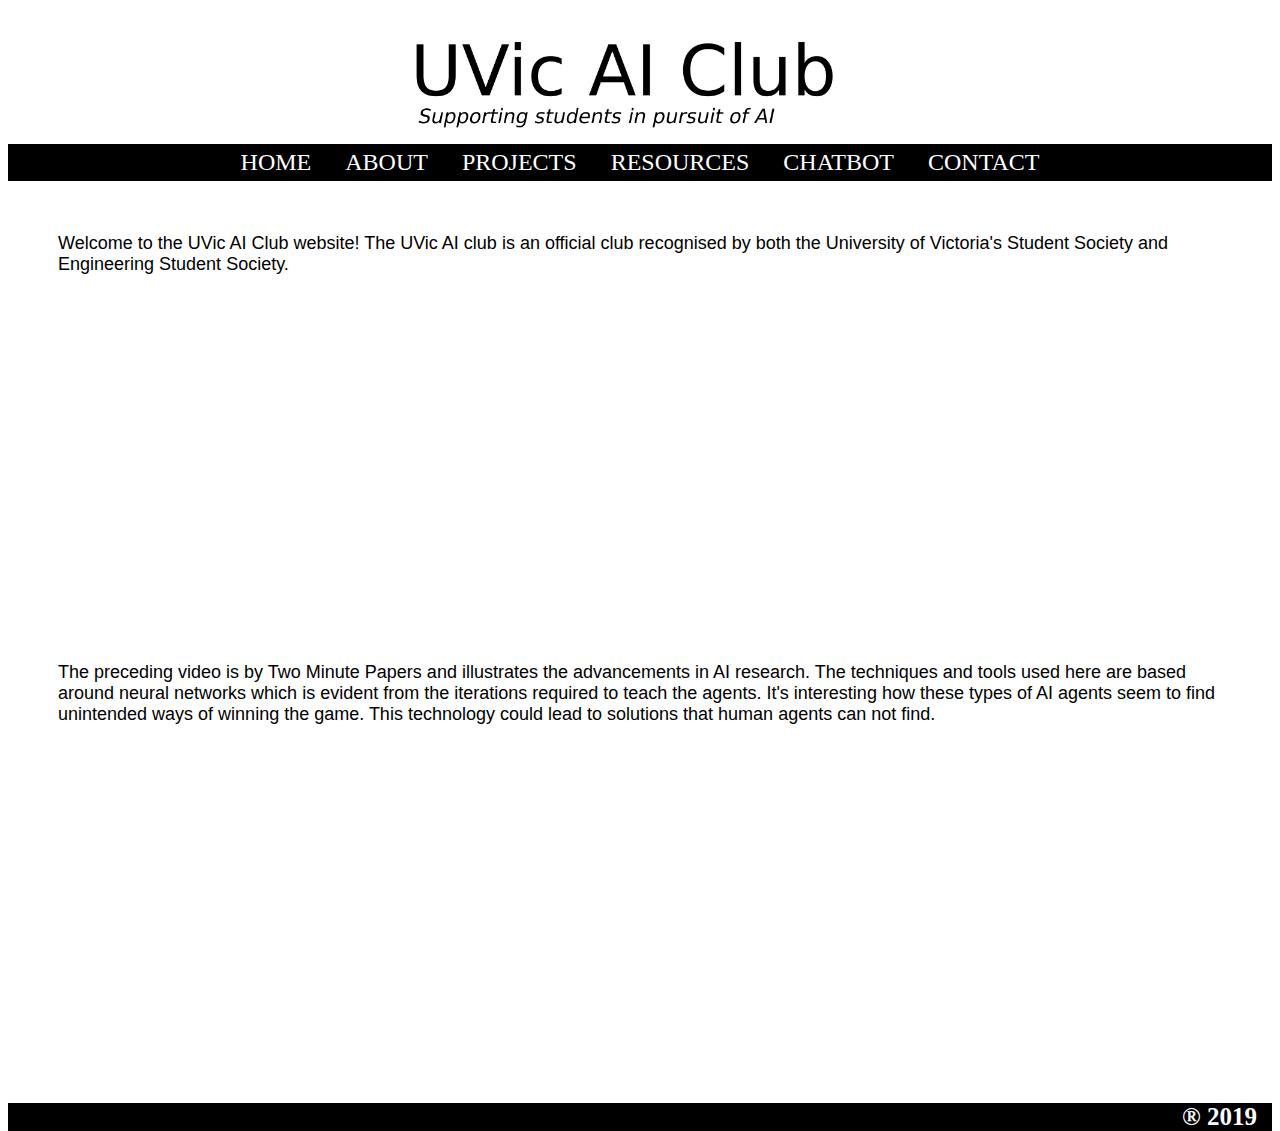
<file: index.html>
<!-- 
index.html 
for the UVic AI Club website.
Created by the UVic AI Club
Sept 2019
-->
<!DOCTYPE HTML>

<html>
	<head>
		<!-- FAVICON CODE -->	
		<link rel="icon" href="favicon.ico" type="image/x-icon" />
		<link rel="shortcut icon" href="favicon.ico" type="image/x-icon" />
    
    	<!--Document parameters -->
    	<meta charset="utf-8">
    	<meta name="keywords" content="UVic, AI, Artificial Intelligence, UVic AI, UVic AI Club, AI Club, UVic Club, University of Victoria, Victoria, Victoria AI, Victoria AI Club, Artificial Intelligence Victoria, Artificial Intelligence Club, UVic Artificial Intelligence, University of Victoria Artificial Intelligence"/>
		<link rel="stylesheet" type="text/css" href="styles/style.css">
		<script defer src="scripts/main.js"></script>

		<title>UVic AI Club</title>
	</head>

	<body>
		<!-- BANNER CODE -->
		<img src="../images/banner.png" class="banner" alt="UVic AI Club"> 
		
		<header>
			<!-- This is the navigation bar -->
			<div class="link_bar">
				<nav>
					<ul>
						<li><a href="index.html">home</a></li>
						<li><a href="/content/about.html">about</a></li>
						<li><a href="/content/projects.html">projects</a></li>
						<li><a href="/content/resources.html">resources</a></li>
						<li><a href="/content/chatbot.html">Chatbot</a></li>
						<li><a href="/content/contact.html">contact</a></li>

					</ul>
				</nav>
			</div>
		</header>
		<main>
		<br>
		<p> Welcome to the UVic AI Club website! The UVic AI club is an official club recognised by both the University of Victoria's Student Society and Engineering Student Society.</p>
		<br>
		<!-- THIS BEGINS THE VIDEO PLAYER -->
		<iframe width="560" height="315" src="https://www.youtube.com/embed/Lu56xVlZ40M" frameborder="0" allow="accelerometer; autoplay; encrypted-media; gyroscope; picture-in-picture" allowfullscreen></iframe>
		<br>
		<p> The preceding video is by Two Minute Papers and illustrates the advancements in AI research. The techniques and tools used here are based around neural networks which is evident from the iterations required to teach the agents. It's interesting how these types of AI agents seem to find unintended ways of winning the game. This technology could lead to solutions that human agents can not find.</p>
		</main>

		<footer>
			<h5>® 2019</h5>
		</footer>
	</body>	
</html>
</file>
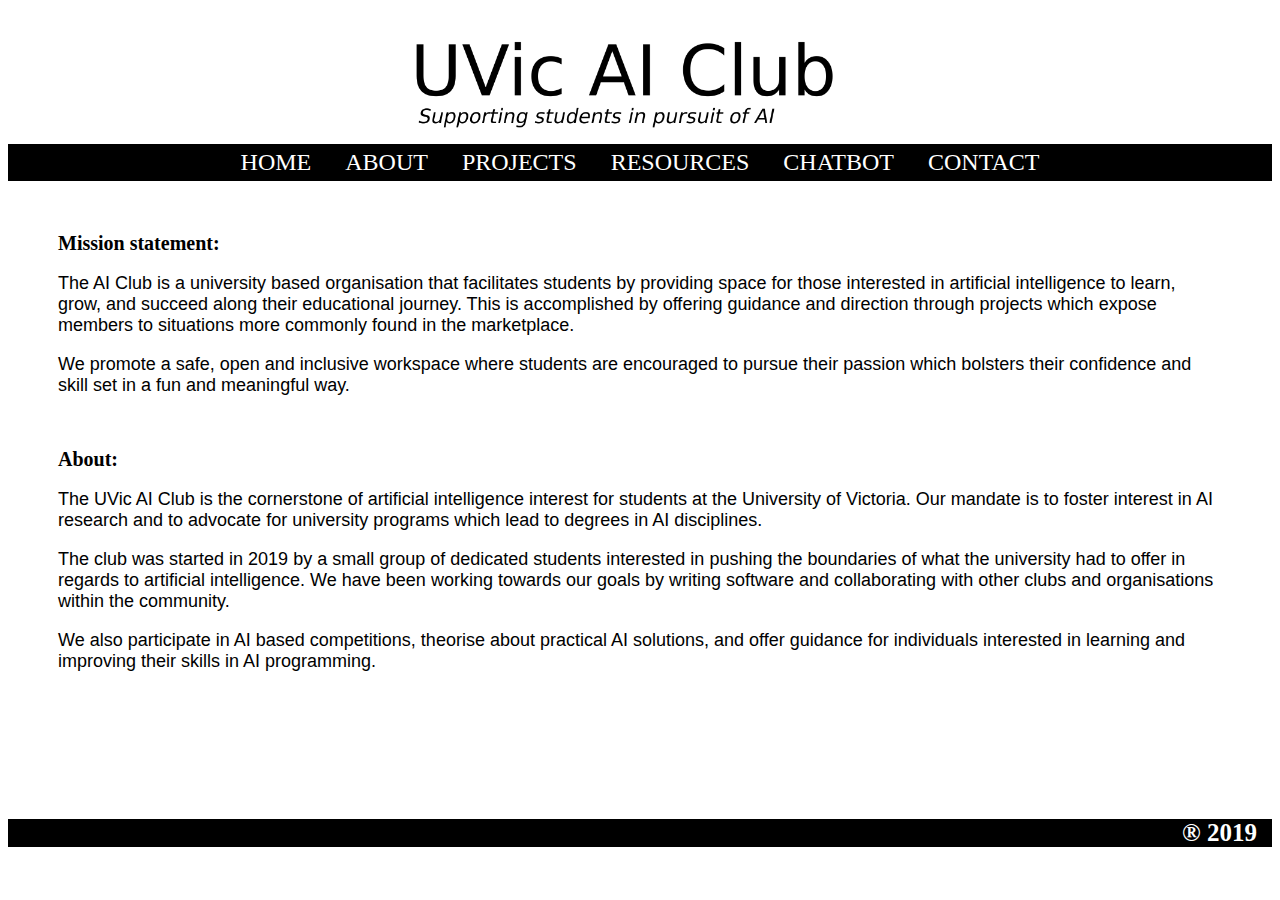
<file: content/about.html>
<!-- 
about.html 
for the UVic AI Club website.
Created by the UVic AI Club
Sept 2019
-->
<!DOCTYPE html>

<html>
	<head>
    	<!--Document parameters -->
	    <meta charset="utf-8">
		<link rel="stylesheet" type="text/css" href="../styles/style.css">

		<title>UVic AI Club</title>
	</head>

	<body>
		<div id="container">
			<!-- BANNER CODE -->
			<img src="../images/banner.png" class="banner" alt="UVic AI Club"> 

			<!-- This is the navigation bar -->
			<header>
				<div class="link_bar">
					<nav>
						<ul>
							<li><a href="../index.html">home</a></li>
							<li><a href="about.html">about</a></li>
							<li><a href="projects.html">projects</a></li>
							<li><a href="resources.html">resources</a></li>
							<li><a href="chatbot.html">chatbot</a></li>
							<li><a href="contact.html">contact</a></li>
						</ul>
					</nav>
				</div>
			</header>

			<main>
			<br>
			<h2>Mission statement:</h2>
			<p>The AI Club is a university based organisation that facilitates students by providing space for those interested in artificial intelligence to learn, grow, and succeed along their educational journey. This is accomplished by offering guidance and direction through projects which expose members to situations more commonly found in the marketplace.</p>
			
			<p>We promote a safe, open and inclusive workspace where students are encouraged to pursue their passion which bolsters their confidence and skill set in a fun and meaningful way.</p>
			<br>
			<h2>About:</h2>
			<p>The UVic AI Club is the cornerstone of artificial intelligence interest for students at the University of Victoria. Our mandate is to foster interest in AI research and to advocate for university programs which lead to degrees in AI disciplines.</p>
			<p>The club was started in 2019 by a small group of dedicated students interested in pushing the boundaries of what the university had to offer in regards to artificial intelligence. We have been working towards our goals by writing software and collaborating with other clubs and organisations within the community.</p>
			<p>We also participate in AI based competitions, theorise about practical AI solutions, and offer guidance for individuals interested in learning and improving their skills in AI programming.</p>
			</main>
		</div>
	</body>
	<footer>
		<h5>® 2019</h5>
	</footer>
</html>
</file>
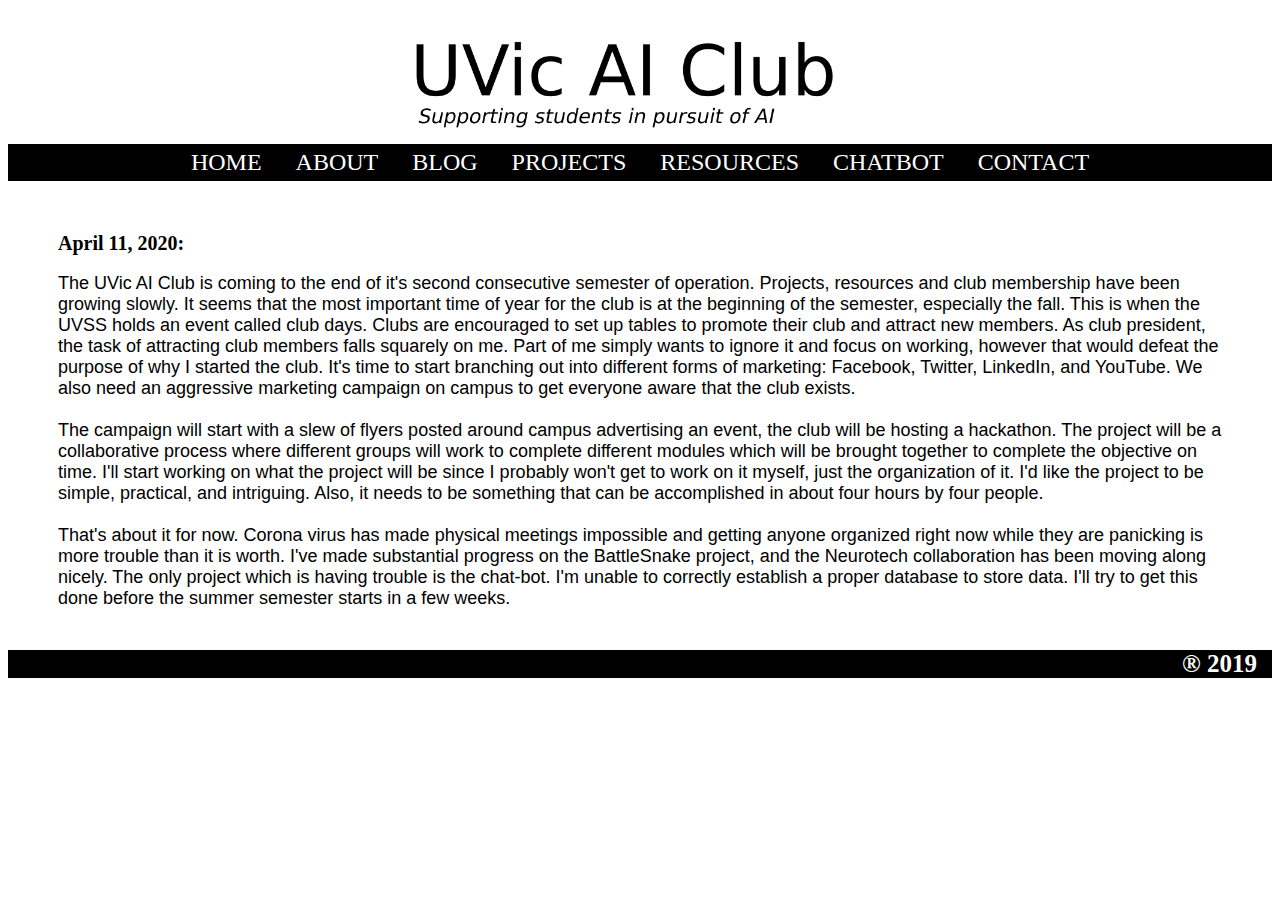
<file: content/blog.html>
<!-- 
blog.html 
for the UVic AI Club website.
Created by the UVic AI Club
Sept 2019
-->
<!DOCTYPE html>

<html>
	<head>

		<!-- BANNER CODE -->
		<img src="../images/banner.png" class="banner" alt="UVic AI Club"> 

    	<!--Document parameters -->
	    <meta charset="utf-8">
		<link rel="stylesheet" type="text/css" href="../styles/style.css">

		<title>UVic AI Club</title>

		<!-- This is the navigation bar -->
		<header>
			<div class="link_bar">
				<nav>
					<ul>
						<li><a href="../index.html">home</a></li>
						<li><a href="about.html">about</a></li>
						<li><a href="blog.html">blog</a></li>
						<li><a href="projects.html">projects</a></li>
						<li><a href="resources.html">resources</a></li>
						<li><a href="chatbot.html">chatbot</a></li>
						<li><a href="contact.html">contact</a></li>
					</ul>
				</nav>
			</div>
		</header>
	</head>

	<body>
		<br>
		<h2>April 11, 2020:</h2>
		<p>
			The UVic AI Club is coming to the end of it's second consecutive semester of operation. Projects, resources and club membership have been growing slowly. It seems that the most important time of year for the club is at the beginning of the semester, especially the fall. This is when the UVSS holds an event called club days. Clubs are encouraged to set up tables to promote their club and attract new members. As club president, the task of attracting club members falls squarely on me. Part of me simply wants to ignore it and focus on working, however that would defeat the purpose of why I started the club. It's time to start branching out into different forms of marketing: Facebook, Twitter, LinkedIn, and YouTube. We also need an aggressive marketing campaign on campus to get everyone aware that the club exists.<br>
			<br>
			The campaign will start with a slew of flyers posted around campus advertising an event, the club will be hosting a hackathon. The project will be a collaborative process where different groups will work to complete different modules which will be brought together to complete the objective on time. I'll start working on what the project will be since I probably won't get to work on it myself, just the organization of it. I'd like the project to be simple, practical, and intriguing. Also, it needs to be something that can be accomplished in about four hours by four people.<br>
			<br>
			That's about it for now. Corona virus has made physical meetings impossible and getting anyone organized right now while they are panicking is more trouble than it is worth. I've made substantial progress on the BattleSnake project, and the Neurotech collaboration has been moving along nicely. The only project which is having trouble is the chat-bot. I'm unable to correctly establish a proper database to store data. I'll try to get this done before the summer semester starts in a few weeks.
		</p>

	</body>

	<footer>
		<h5>® 2019</h5>
	</footer>

</html>
</file>
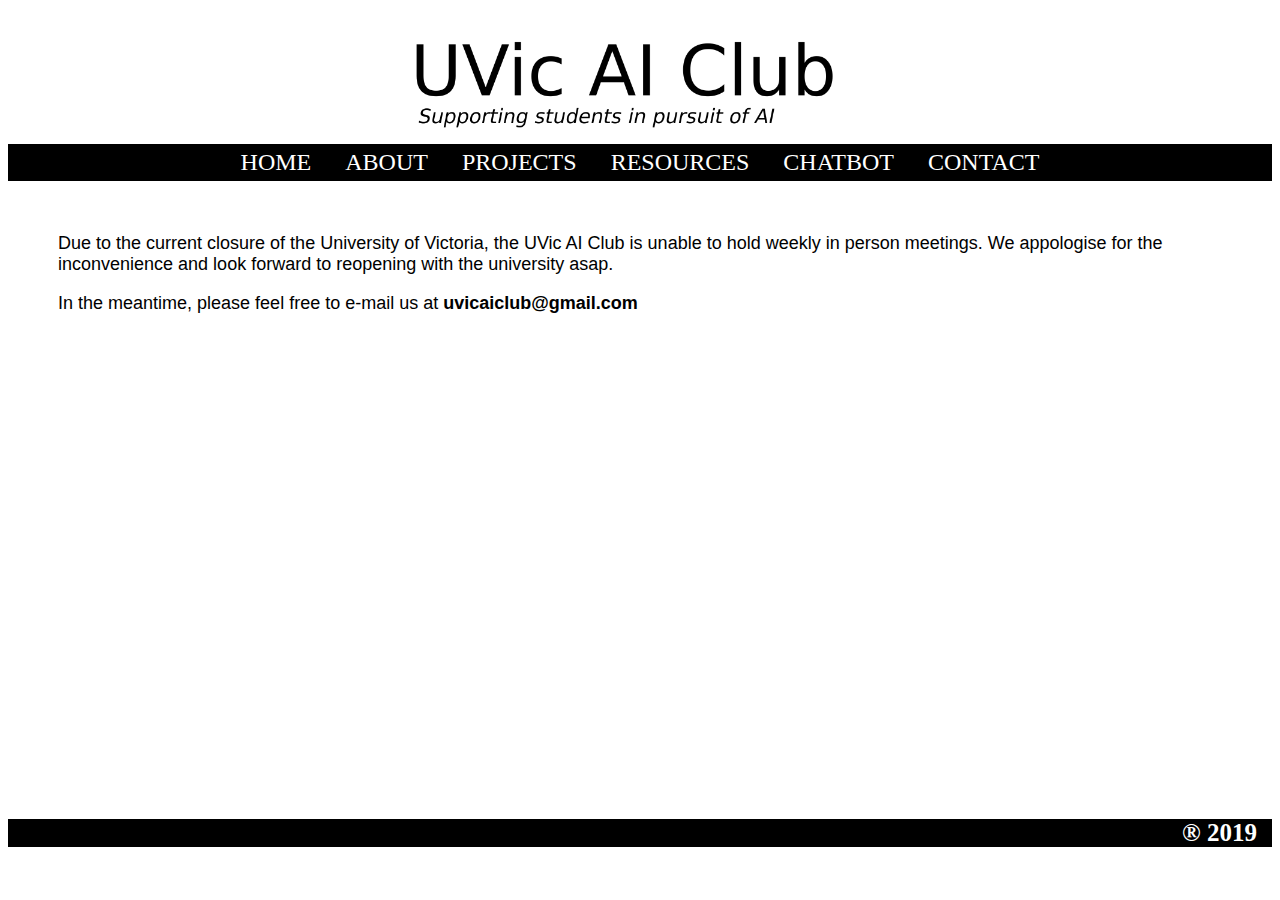
<file: content/contact.html>
<!-- 
contact.html 
for the UVic AI Club website.
Sept 2019
-->

<!DOCTYPE html>

<html>
	<head>
    	<!--Document parameters -->
		<link rel="stylesheet" type="text/css" href="../styles/style.css">
    	<meta charset="utf-8">
		<title>UVic AI Club</title>
	</head>

	<body>
		<div id="container">
			<!-- BANNER CODE -->
			<img src="../images/banner.png" class="banner" alt="UVic AI Club"> 

			<!-- This is the navigation bar -->
			<header>
				<div class="link_bar">
					<nav>
						<ul>
							<li><a href="../index.html">home</a></li>
							<li><a href="about.html">about</a></li>
							<li><a href="projects.html">projects</a></li>
							<li><a href="resources.html">resources</a></li>
							<li><a href="chatbot.html">chatbot</a></li>
							<li><a href="contact.html">contact</a></li>
						</ul>
					</nav>
				</div>
			</header>
			<main>
			<br>
			<p> Due to the current closure of the University of Victoria, the UVic AI Club is unable to hold weekly in person meetings. We appologise for the inconvenience and look forward to reopening with the university asap.</p>
			<p>In the meantime, please feel free to e-mail us at <b>uvicaiclub@gmail.com </b></p>
			</main>
		</div>
	</body>
	<footer>
		<h5>® 2019</h5>
	</footer>

</html>
</file>
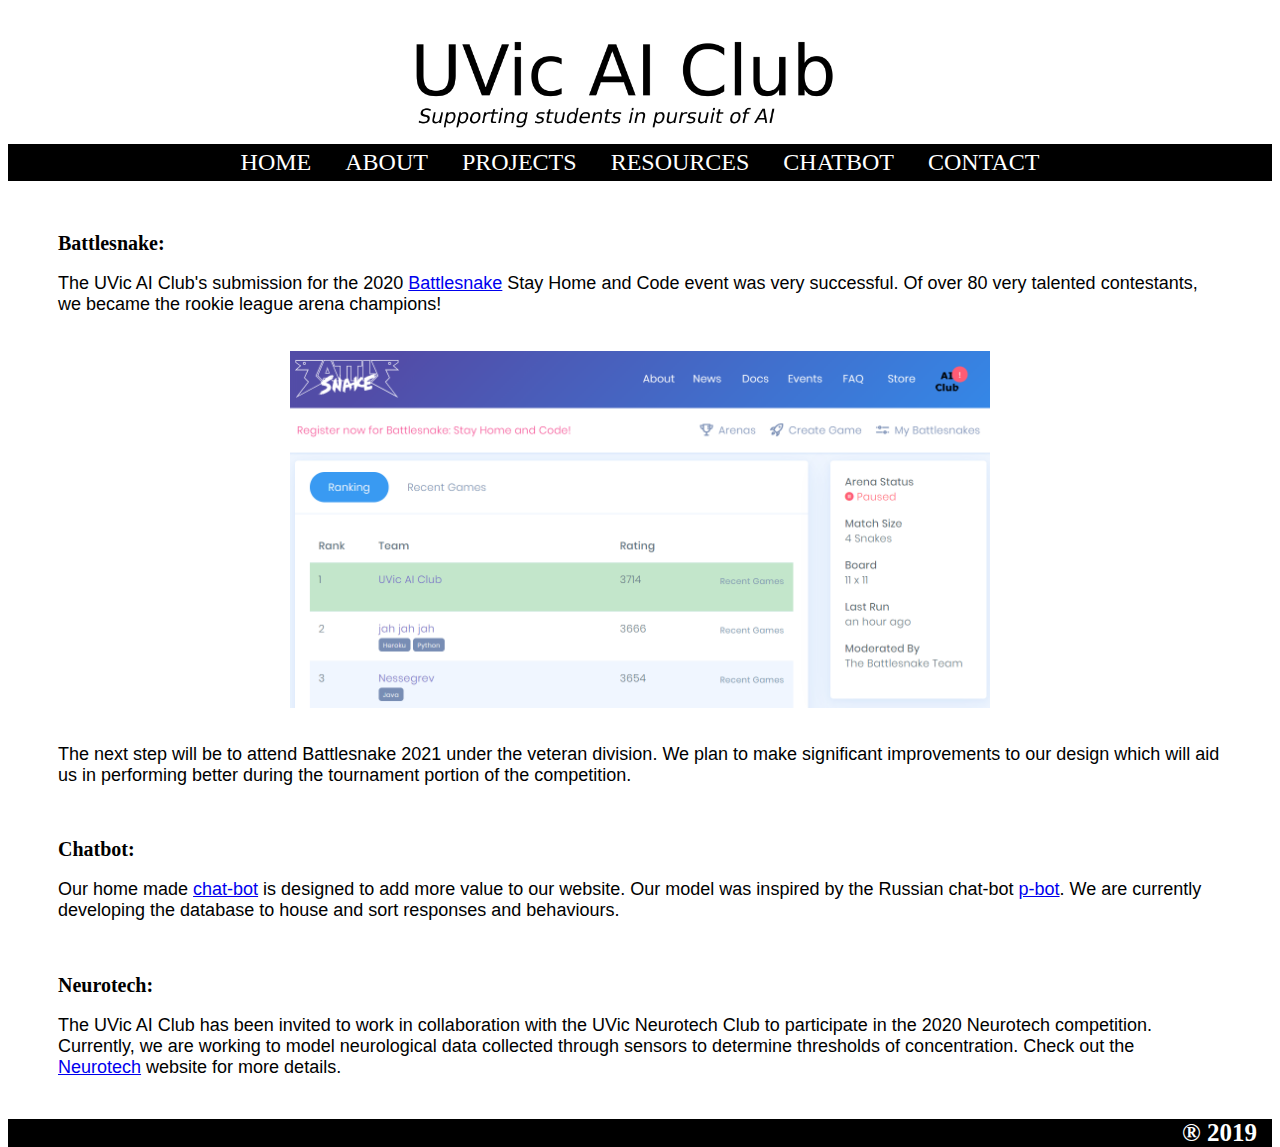
<file: content/projects.html>
<!-- 
projects.html 
for the UVic AI Club website.
Created by the UVic AI Club
Sept 2019
-->

<!DOCTYPE html>

<html>
	<head>
		<!-- BANNER CODE -->
		<img src="../images/banner.png" class="banner" alt="UVic AI Club"> 
    	
    	<!--Document parameters -->
		<link rel="stylesheet" type="text/css" href="../styles/style.css">
	    <meta charset="utf-8">

		<title>UVic AI Club</title>
		

	</head>

	<body>
				<!-- This is the navigation bar -->
		<header>
			<div class="link_bar">
				<nav>
					<ul>
						<li><a href="../index.html">home</a></li>
						<li><a href="about.html">about</a></li>
						<li><a href="projects.html">projects</a></li>
						<li><a href="resources.html">resources</a></li>
						<li><a href="chatbot.html">chatbot</a></li>
						<li><a href="contact.html">contact</a></li>
					</ul>
				</nav>
			</div>
		</header>

		<main>
		<br>
		<h2>Battlesnake:</h2>
		<p>The UVic AI Club's submission for the 2020 <a href="https://play.battlesnake.com/">Battlesnake</a> Stay Home and Code event was very successful. Of over 80 very talented contestants, we became the rookie league arena champions!</p>
		<br>
		<img src="../images/arena_champs.png" alt="UVic AI Club" class="winner"><br>
		<p>The next step will be to attend Battlesnake 2021 under the veteran division. We plan to make significant improvements to our design which will aid us in performing better during the tournament portion of the competition.</p>
		<br>
		<h2>Chatbot:</h2>
		<p>Our home made <a href="chatbot.html">chat-bot</a> is designed to add more value to our website. Our model was inspired by the Russian chat-bot <a href="http://p-bot.ru/en/index.html">p-bot</a>. We are currently developing the database to house and sort responses and behaviours.</p>
		<br>
		<h2>Neurotech:</h2>
		<p>The UVic AI Club has been invited to work in collaboration with the UVic Neurotech Club to participate in the 2020 Neurotech competition. Currently, we are working to model neurological data collected through sensors to determine thresholds of concentration. Check out the <a href="https://neurotechx.com/">Neurotech</a> website for more details.</p>	
		</main>
		<footer>
			<h5>® 2019</h5>
		</footer>	
	</body>
</html>
</file>
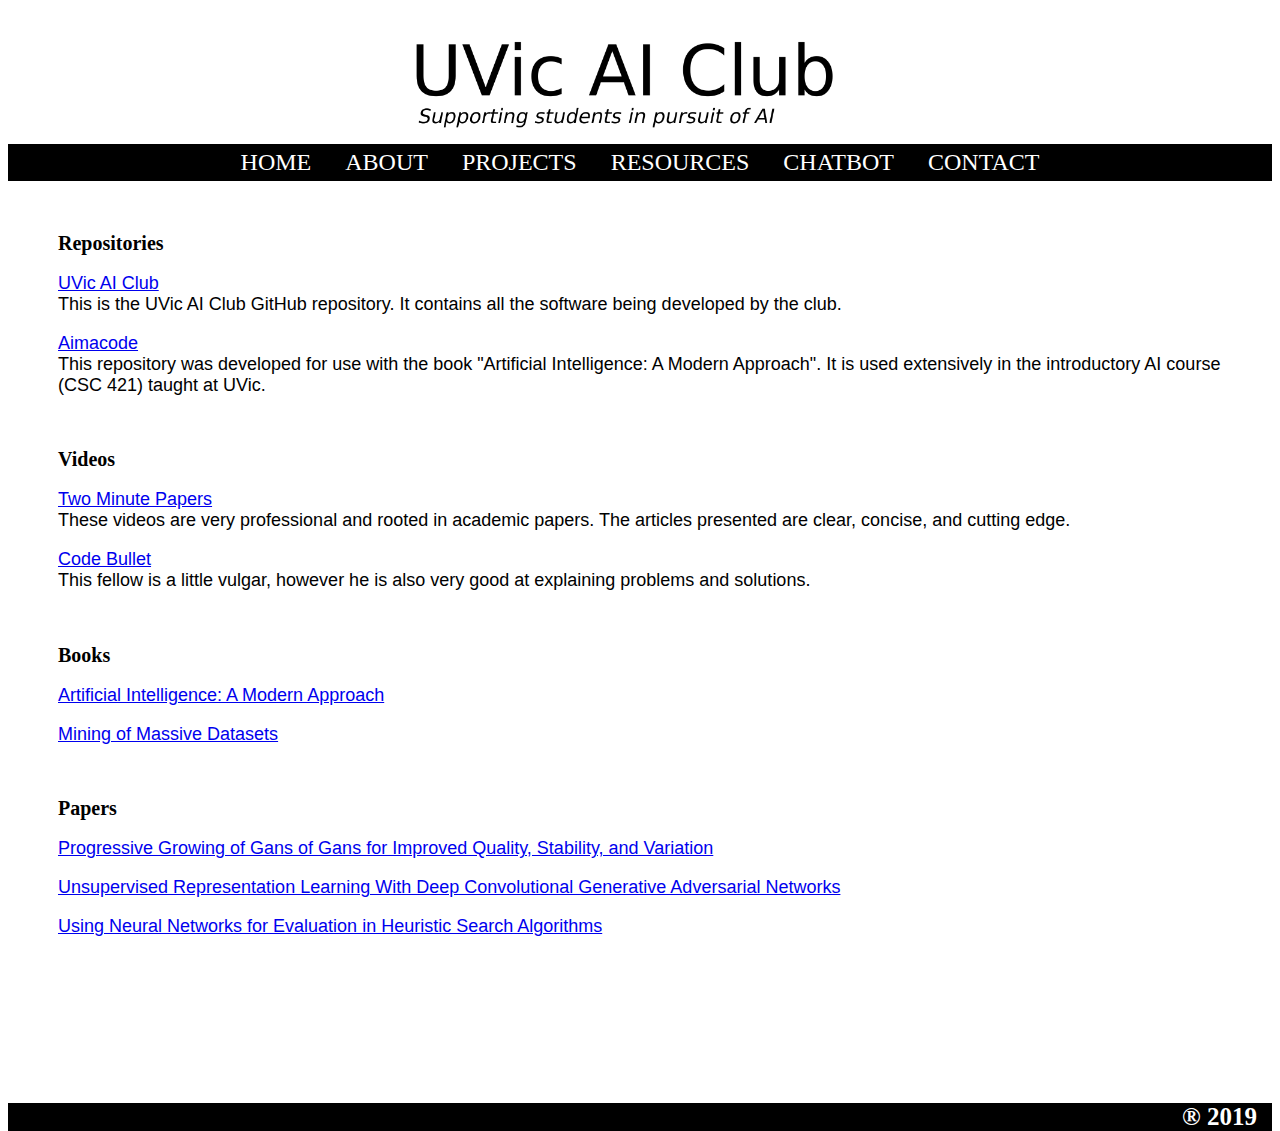
<file: content/resources.html>
<!-- 
resources.html 
for the UVic AI Club website.
Created by the UVic AI Club
Sept 2019
-->

<!DOCTYPE html>

<html>
	<head>
    	<!--Document parameters -->
    	<meta charset="utf-8">
		<link rel="stylesheet" type="text/css" href="../styles/style.css">

		<title>UVic AI Club</title>
	</head>

	<body>
		<!-- BANNER CODE -->
		<img src="../images/banner.png" class="banner" alt="UVic AI Club"> 
		
		<!-- This is the navigation bar -->
		<header>
			<div class="link_bar">
				<nav>
					<ul>
						<li><a href="../index.html">home</a></li>
						<li><a href="about.html">about</a></li>
						<li><a href="projects.html">projects</a></li>
						<li><a href="resources.html">resources</a></li>
						<li><a href="chatbot.html">chatbot</a></li>
						<li><a href="contact.html">contact</a></li>
					</ul>
				</nav>
			</div>
		</header>

		<main>
		<br>
		<h2>Repositories</h2>
		<p>	<a target="_blank" href="https://github.com/uvicaiclub">UVic AI Club</a><br>
		This is the UVic AI Club GitHub repository. It contains all the software being developed by the club.</p>
		<p><a target="_blank" href="https://github.com/aimacode">Aimacode</a><br>
		This repository was developed for use with the book  "Artificial Intelligence: A Modern Approach". It is used extensively in the introductory AI course (CSC 421) taught at UVic.</p>
		<br>
		<h2>Videos</h2>
		<p><a target="_blank" href="https://www.youtube.com/user/keeroyz/">Two Minute Papers</a><br>
		These videos are very professional and rooted in academic papers. The articles presented are clear, concise, and cutting edge.</p>
		<p><a target="_blank" href="https://www.youtube.com/channel/UC0e3QhIYukixgh5VVpKHH9Q">Code Bullet</a><br>
		This fellow is a little vulgar, however he is also very good at explaining problems and solutions.</p>
		<br>
		<h2>Books</h2>
		<p><a target="_blank" href="../resources/Artificial Intelligence A Modern Approach.pdf">Artificial Intelligence: A Modern Approach</a></p>
		<p><a target="_blank" href="../resources/Mining of Massive Datasets.pdf">Mining of Massive Datasets</a></p>
		<br>
		<h2>Papers</h2>
		<p><a target="_blank" href="../resources/Progressive Growing of Gans of Gans for Improved Quality, Stability, and Variation.pdf">Progressive Growing of Gans of Gans for Improved Quality, Stability, and Variation</a></p>
		<p><a target="_blank" href="../resources/UNSUPERVISED REPRESENTATION LEARNING WITH DEEP CONVOLUTIONAL GENERATIVE ADVERSARIAL NETWORKS.pdf">Unsupervised Representation Learning With Deep Convolutional Generative Adversarial Networks</a></p>
		<p><a target="_blank" href="../resources/Using Neural Networks For Evaluation in Heuristic Search Algorithm.pdf">Using Neural Networks for Evaluation in Heuristic Search Algorithms</a></p>
		</main>
		
		<footer>
			<h5>® 2019</h5>
		</footer>
	</body>
</html>
</file>
<file: styles/style.css>
/* STYLE.CSS 
for the UVic AI Club website.
Created by the UVic AI Club
Sept 2019 */

/*GLOBAL PARAMETERS*/
html, body{
  background-color: #ffffffff;
  height: 98%;
}

header{
  background: black;
  padding: 0px;
}

main{
  min-height: 100%;
}

footer{
  color: :white;
  background: black;
  text-align-last: right;
  padding-right: 15px;
  margin-top: 0px
}

div{
  text-align: center;
}

/*These are the paremeters for the navigation bar*/
nav{
  }

nav ul{
  padding: 5px;
  padding-top:5px;
  list-style: none;
  text-align: center;
}

nav li{
  display: inline-block;
  margin-left: 15px;
  margin-right: 15px;
}

nav a{
  color: white;
  text-transform: uppercase;
  font-size: 24px;
  text-decoration: none;
}

nav a:hover{
  color: grey;
  text-decoration: bold;
}

/*These are the paremeters for the text*/
p{ 
  color: black;
  text-size-adjust: none;
  font-family: sans-serif, serif;
  text-align: left;
  font-size: 18px;
  padding-left: 50px;
  padding-right: 50px;
}

h1{
  text-align: center;
  font-size: 20px;
}

h2{
  text-size-adjust: none;
  font-size: 20px;
  text-align: left;
  padding-left: 50px;
  color: black;
  text-decoration: bold;
}

h5{ /*Footer font*/
  text-size-adjust: none;
  font-family:times new roman;
  font-size: 25px;
  text-align: center;
  color: white;
}

/* TABLES, FORMS AND BUTTONS */
th{
  font-size: 20px;

}

td{
  font-size: 18px;
  text-align: center;
}

form{
  text-align: center;
}

iframe{
  display: block;
  margin-left: auto;
  margin-right: auto;
}

input.thumb_up{
  background: url('../images/thumb_up.png');
  background-position: center;
  background-repeat: no-repeat;
  background-size: 16px 16px;
}

input.thumb_down{
  background: url('../images/thumb_down.png');
  background-position: center;
  background-repeat: no-repeat;
  background-size: 16px 16px;
}
input[type="button"]{
  outline:none;

}

/*CONTAINERS*/
.link_bar{
  background: black;
}

.banner{
  width: 450px;
  display: block;
  margin-left: auto;
  margin-right: auto;
}

.winner{
  max-width: 700px;
  display: block;
  margin-left: auto;
  margin-right: auto;
}

#container{
  min-height: 89%;
}

.bottom_header {
  text-align-last: right;
  padding-right: 15px;
  bottom: 0;
}
</file>
